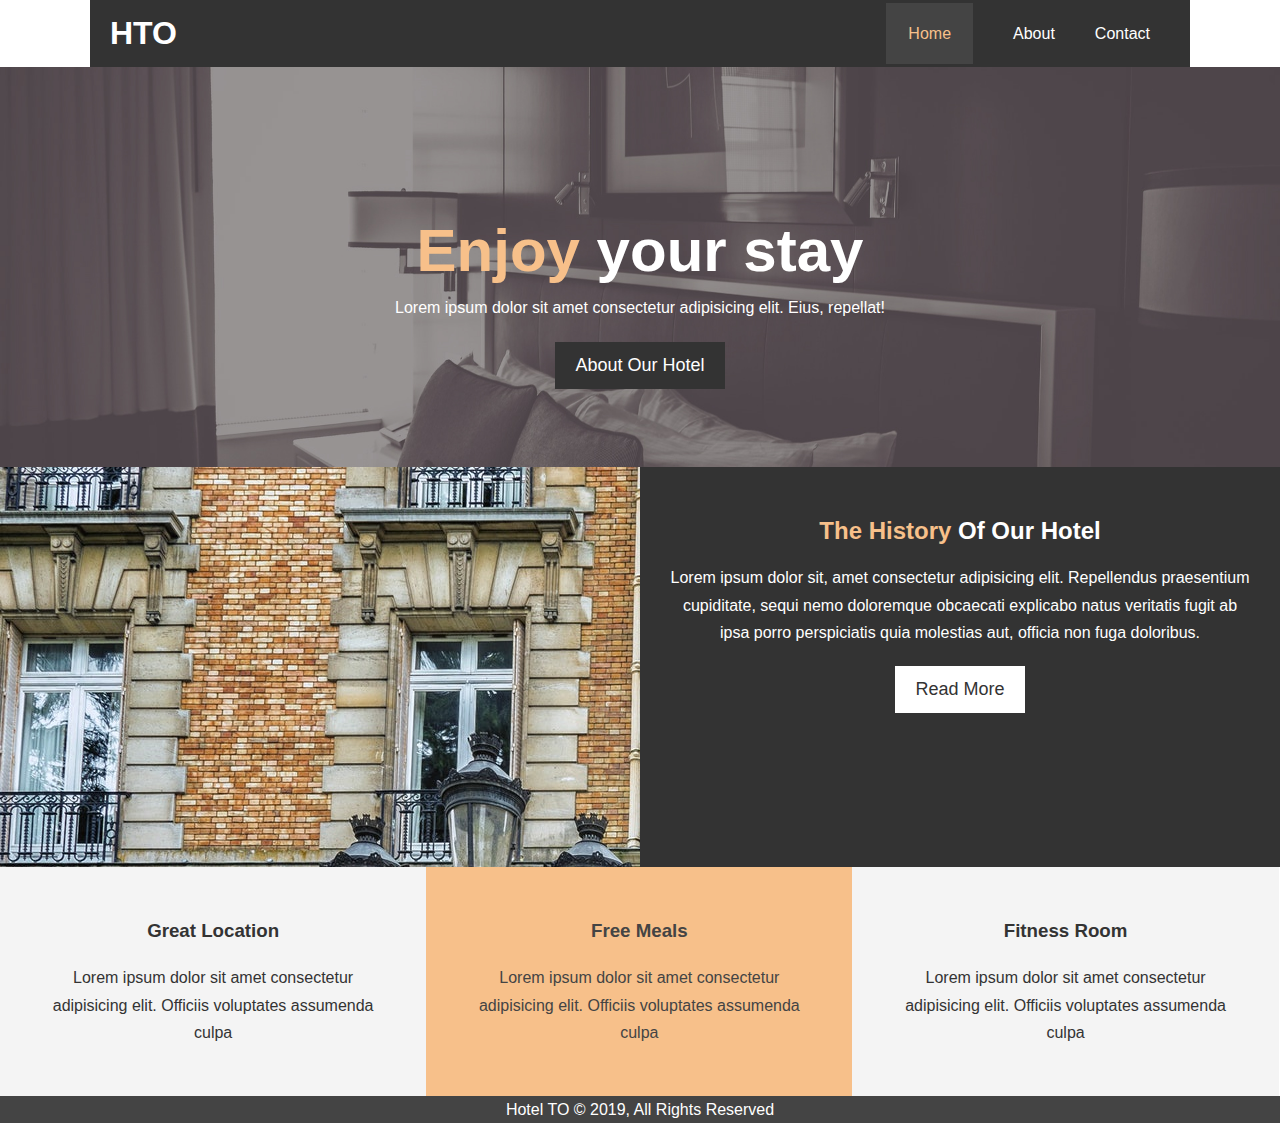
<file: index.html>
<!DOCTYPE html>
<html lang="en">
  <head>
    <meta charset="UTF-8" />
    <meta name="viewport" content="width=device-width, initial-scale=1.0" />
    <meta http-equiv="X-UA-Compatible" content="ie=edge" />
    <meta name="description" content="Welcome to the most extraordinary hotel in Toronto, Ontario">
  <meta name="keywords" content="hotel,toronto,hotel" >
    <link rel="stylesheet" href="css/style.css" />
    <link
      rel="stylesheet"
      href="https://use.fontawesome.com/releases/v5.8.2/css/all.css"
      integrity="sha384-oS3vJWv+0UjzBfQzYUhtDYW+Pj2yciDJxpsK1OYPAYjqT085Qq/1cq5FLXAZQ7Ay"
      crossorigin="anonymous"
    />
    <title>Hotel TO | Welcome</title>
  </head>
  <body>
    <header>
      <nav id="nav-header">
        <div class="container bg-dark">
          <h1 class="logo"><a href="index.html">HTO</a></h1>
          <ul>
            <li><a class="current" href="index.html">Home</a></li>
            <li><a href="about.html">About</a></li>
            <li><a href="contact.html">Contact</a></li>
          </ul>
        </div>
      </nav>
      <div class="clr"></div>
      <section id="showcase">
        <div class="container">
          <div class="showcase-content">
            <h1><span class="primary-text">Enjoy</span> your stay</h1>
            <p>
              Lorem ipsum dolor sit amet consectetur adipisicing elit. Eius,
              repellat!
            </p>
            <button class="btn">About Our Hotel</button>
          </div>
        </div>
      </section>
    </header>
    <section id="home-info" class="bg-dark">
      <div class="info-image"></div>
      <div class="info-content">
        <h2><span class="primary-text">The History</span> Of Our Hotel</h2>
        <p>
          Lorem ipsum dolor sit, amet consectetur adipisicing elit. Repellendus
          praesentium cupiditate, sequi nemo doloremque obcaecati explicabo
          natus veritatis fugit ab ipsa porro perspiciatis quia molestias aut,
          officia non fuga doloribus.
        </p>
        <button class="btn btn-light">Read More</button>
      </div>
    </section>
    <section id="features">
      <div class="box bg-light">
        <i class="fas fa-hotel fa-3x"></i>
        <h3>Great Location</h3>
        <p>
          Lorem ipsum dolor sit amet consectetur adipisicing elit. Officiis
          voluptates assumenda culpa
        </p>
      </div>
      <div class="box bg-primary">
        <i class="fas fa-utensils fa-3x"></i>
        <h3>Free Meals</h3>
        <p>
          Lorem ipsum dolor sit amet consectetur adipisicing elit. Officiis
          voluptates assumenda culpa
        </p>
      </div>
      <div class="box bg-light">
        <i class="fas fa-dumbbell fa-3x"></i>
        <h3>Fitness Room</h3>
        <p>
          Lorem ipsum dolor sit amet consectetur adipisicing elit. Officiis
          voluptates assumenda culpa
        </p>
      </div>
    </section>
    <div class="clr"></div>
    <footer id="main-footer">
      <p>Hotel TO &copy; 2019, All Rights Reserved</p>
    </footer>
  </body>
</html>
</file>
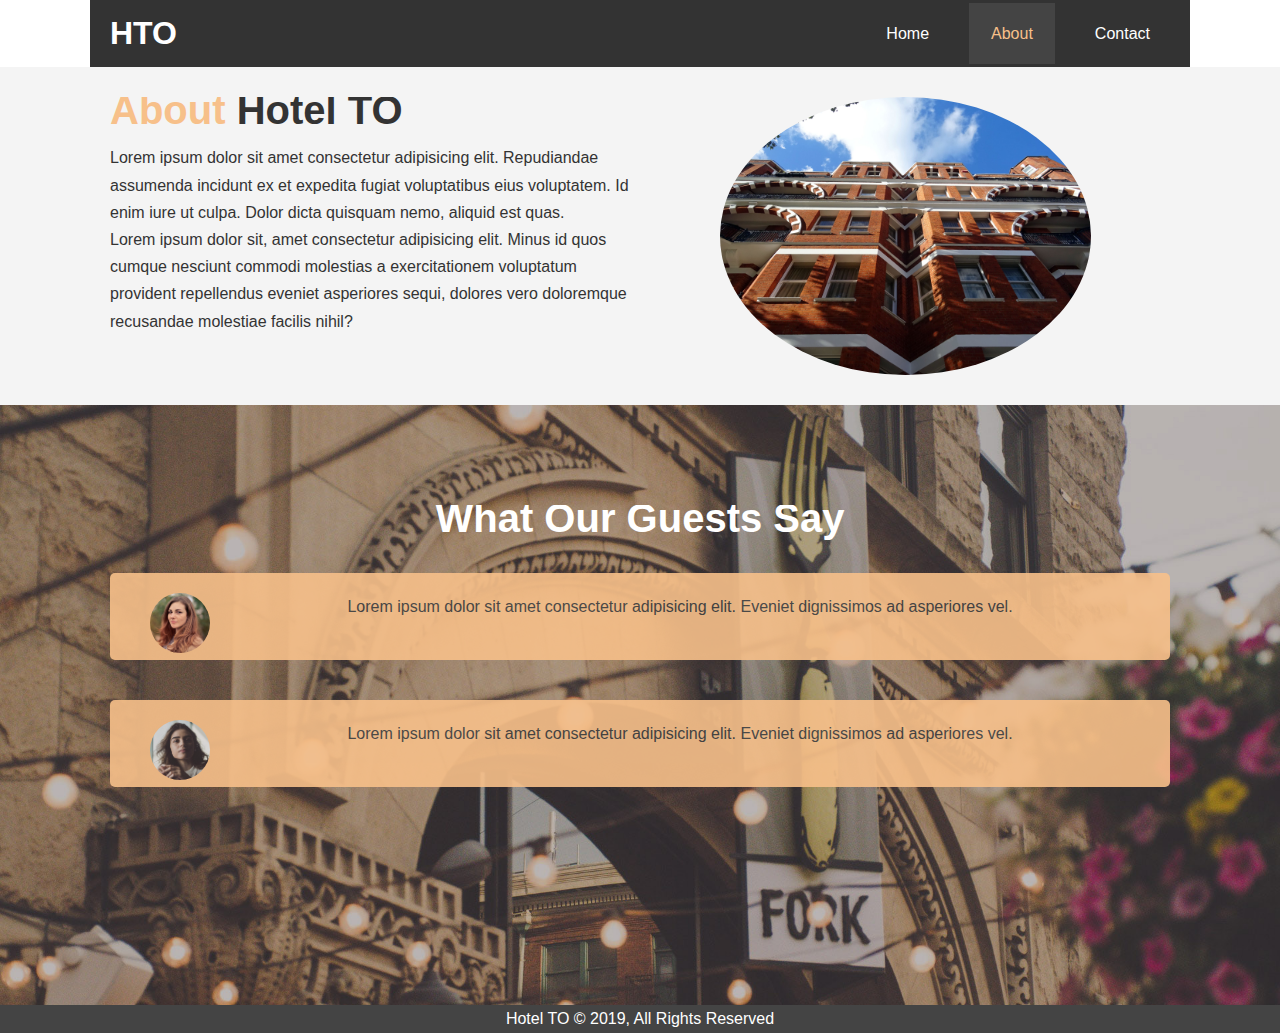
<file: about.html>
<!DOCTYPE html>
<html lang="en">
  <head>
    <meta charset="UTF-8" />
    <meta name="viewport" content="width=device-width, initial-scale=1.0" />
    <meta http-equiv="X-UA-Compatible" content="ie=edge" />
    <meta
      name="description"
      content="Welcome to the most extraordinary hotel in Toronto, Ontario"
    />
    <meta name="keywords" content="hotel,toronto,hotel" />
    <link rel="stylesheet" href="css/style.css" />
    <title>Hotel TO | Welcome</title>
  </head>
  <body>
    <header>
      <nav id="nav-header">
        <div class="container bg-dark">
          <h1 class="logo"><a href="index.html">HTO</a></h1>
          <ul>
            <li><a href="index.html">Home</a></li>
            <li><a class="current" href="about.html">About</a></li>
            <li><a href="contact.html">Contact</a></li>
          </ul>
        </div>
      </nav>
      <div class="clr"></div>
      <section id="about-showcase" class="bg-light py-3">
        <div class="container">
          <div class="about-showcase-content">
            <h1><span class="primary-text">About</span> Hotel TO</h1>
            <p>
              Lorem ipsum dolor sit amet consectetur adipisicing elit.
              Repudiandae assumenda incidunt ex et expedita fugiat voluptatibus
              eius voluptatem. Id enim iure ut culpa. Dolor dicta quisquam nemo,
              aliquid est quas.
            </p>
            <p>
              Lorem ipsum dolor sit, amet consectetur adipisicing elit. Minus id
              quos cumque nesciunt commodi molestias a exercitationem voluptatum
              provident repellendus eveniet asperiores sequi, dolores vero
              doloremque recusandae molestiae facilis nihil?
            </p>
          </div>
          <div class="about-showcase-photo">
            <img src="/img/photo-2.jpg" alt="Hotel" />
          </div>
        </div>
      </section>
    </header>
    <div class="clr"></div>
    <div id="testimonials" class="py-3">
      <div class="container">
        <h2 class="l-heading">What Our Guests Say</h2>
        <div class="testimonial bg-primary">
          <img src="/img/person-1.jpg" alt="Samantha" />
          <p>
            Lorem ipsum dolor sit amet consectetur adipisicing elit. Eveniet
            dignissimos ad asperiores vel.
          </p>
        </div>
        <div class="testimonial bg-primary">
          <img src="/img/person-2.jpg" alt="Sanata" />
          <p>
            Lorem ipsum dolor sit amet consectetur adipisicing elit. Eveniet
            dignissimos ad asperiores vel.
          </p>
        </div>
      </div>
    </div>
    <footer id="main-footer">
      <p>Hotel TO &copy; 2019, All Rights Reserved</p>
    </footer>
  </body>
</html>
</file>
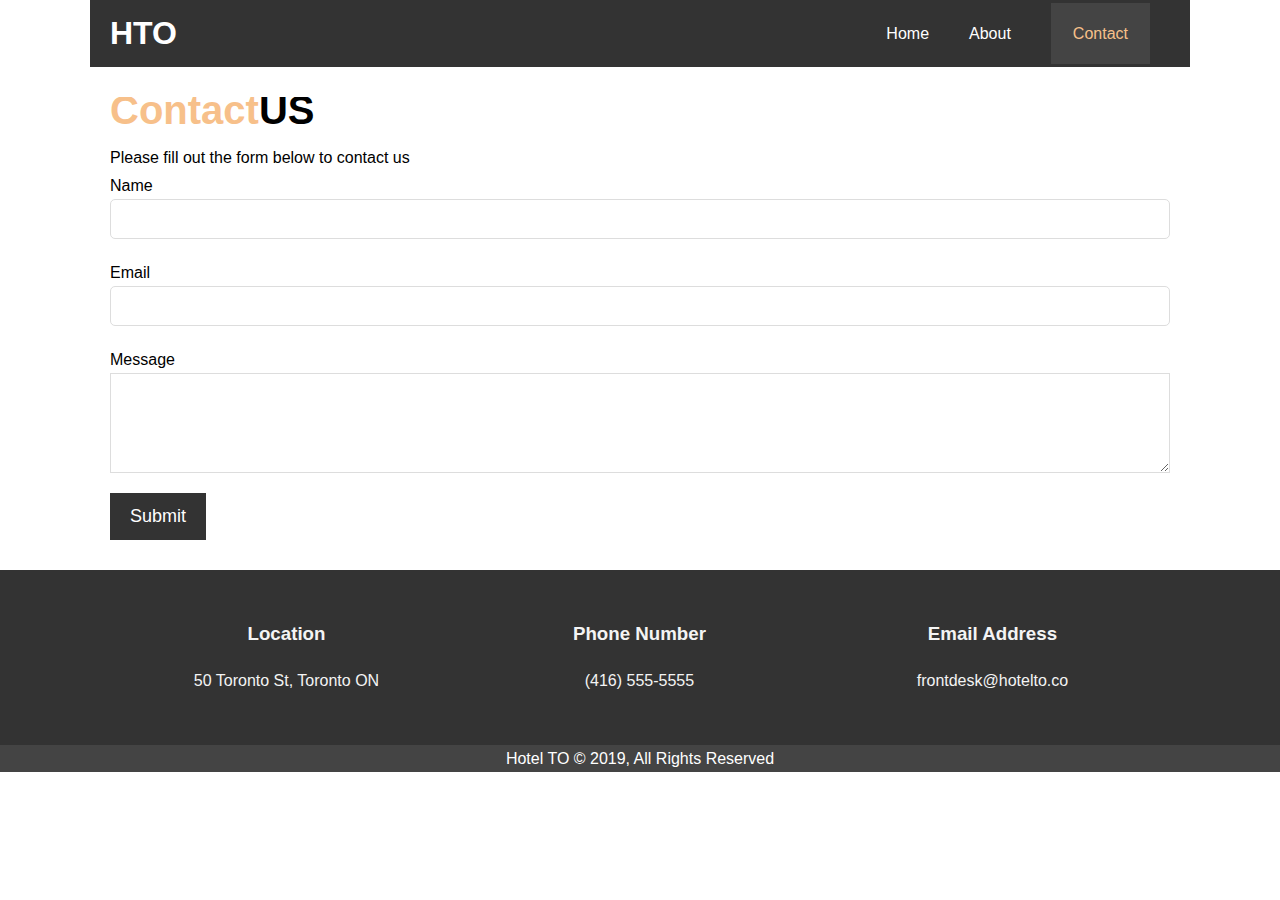
<file: contact.html>
<!DOCTYPE html>
<html lang="en">
  <head>
    <meta charset="UTF-8" />
    <meta name="viewport" content="width=device-width, initial-scale=1.0" />
    <meta http-equiv="X-UA-Compatible" content="ie=edge" />
    <meta
      name="description"
      content="Welcome to the most extraordinary hotel in Toronto, Ontario"
    />
    <meta name="keywords" content="hotel,toronto,hotel" />
    <link rel="stylesheet" href="css/style.css" />
    <link
      rel="stylesheet"
      href="https://use.fontawesome.com/releases/v5.8.2/css/all.css"
      integrity="sha384-oS3vJWv+0UjzBfQzYUhtDYW+Pj2yciDJxpsK1OYPAYjqT085Qq/1cq5FLXAZQ7Ay"
      crossorigin="anonymous"
    />
    <title>Hotel TO | Welcome</title>
  </head>
  <body>
    <header>
      <nav id="nav-header">
        <div class="container bg-dark">
          <h1 class="logo"><a href="index.html">HTO</a></h1>
          <ul>
            <li><a href="index.html">Home</a></li>
            <li><a  href="about.html">About</a></li>
            <li><a class="current" href="contact.html">Contact</a></li>
          </ul>
        </div>
      </nav>
      <div class="clr"></div>
    </header>
    <div class="clr"></div>
    <section id="contact-form" class="py-3">
      <div class="container">
        <h2 class="l-heading"><span class="primary-text">Contact</span>US</h2>
        <p></p>Please fill out the form below to contact us</p> 
        <form action="process.php">
          <div class="form-group">
            <label for="name">Name</label>
            <input type="text" name="name" id="name">
          </div>
          <div class="form-group">
              <label for="email">Email</label>
              <input type="email" name="email" id="email">
          </div>
            <div class="form-group">
                <label for="message">Message</label>
                <textarea name="message" id="message"></textarea>
            </div>
            <button class="btn">Submit</button>
        </form>
      </div>
    </section>
    <section id="contact-info" class="bg-dark">
        <div class="container">
          <div class="box">
            <i class="fas fa-hotel fa-3x"></i>
            <h3>Location</h3>
            <p>50 Toronto St, Toronto ON</p>  
        </div>
        <div class="box">
          <i class="fas fa-phone fa-3x"></i>
          <h3>Phone Number</h3>
          <p>(416) 555-5555</p>  
      </div>
      <div class="box">
        <i class="fas fa-envelope fa-3x"></i>
        <h3>Email Address</h3>
        <p>frontdesk@hotelto.co</p>  
    </div>
        </div>
      </section>
    <footer id="main-footer">
      <p>Hotel TO &copy; 2019, All Rights Reserved</p>
    </footer>
  </body>
</html>
</file>
<file: css/style.css>
* {
  margin: 0;
  padding: 0;
  box-sizing: border-box;
}

body {
  font-family: 'Segoe UI', Tahoma, Geneva, Verdana, sans-serif;
  font-size: 16px;
  line-height: 1.7em
}

h1,h2,h3 {
  padding-bottom: 20px; 
}


a {
  text-decoration: none;
  cursor: pointer;
  color: white;

}

.container {
  padding: 0 20px;
  overflow: auto;
  max-width: 1100px;
  margin: auto;

}
/** 
 * Homepage 
 */

/* Header -- Navbar */
.logo {
  padding-top:20px;
  color: white;
  float: left;
}

#nav-header ul {
  float: right;
}
#nav-header ul li {
  float:left;
  list-style: none;
  padding: 20px;
  text-align: center;
  
}


#nav-header ul li a.current {
  padding:22px;
  color: #f7c08a;
  background: #444444
}
/* Header -- Showcase */
#showcase {
  background: url('../img/showcase.jpg') no-repeat center center/cover;
  height: 400px;
}
#showcase .showcase-content {
  padding-top: 170px;
  text-align: center;
  color: #fff;
}

#showcase .showcase-content h1 {
  font-size: 60px;
  padding-bottom: 30px;
}
#showcase .showcase-content p {
  padding-bottom: 20px;
}
/* Info Section */
#home-info {
  height: 400px;
}
#home-info .info-image {
  background: url('../img/photo-1.jpg') no-repeat;
  width: 50%;
  min-height: 100%;
  float: left;
  
}

#home-info .info-content {
  padding: 50px 30px;
  text-align: center;
  color: #fff;
  float: right;
  width: 50%;
}

#home-info .info-content p {
  padding-bottom: 20px;
}

/* Features Section */

/* Footer */

#main-footer {
  /* padding: 20px; */
  text-align: center;
  color:#fff;
  background:#444444;

}

/** 
 * About Page
 **/
 
 /* #about-showcase {
  height: 400px;
 } */
#about-showcase .about-showcase-content {
  width: 50%;
  float: left;
  min-height: 100%;
}
#about-showcase .about-showcase-content h1 {
  font-size: 40px;
}
#about-showcase .about-showcase-photo {
  float: right;
  width: 50%;
  min-height: 100%;
}
#about-showcase .about-showcase-photo img {
  display: block;
  margin: auto;
  width: 70%;
  border-radius: 50%;
}

/* Testimonials */
#testimonials {
  background: url('../img/test-bg.jpg') no-repeat center center/cover;
  height: 600px;
  padding-top: 100px;
  text-align: center;
}
#testimonials h2 {
  padding-bottom: 40px;
  color: white;
}
#testimonials .testimonial {
  border-radius: 5px;
  padding: 20px 40px 40px 40px;
  margin-bottom: 40px;
  opacity: 0.9;
}
#testimonials .testimonial img {
  float: left;
  width: 60px;
  margin-right: 20px;
  border-radius: 50%;
  
}

/* Contact Page */

/* Contact Form */

#contact-form .form-group label {
  display: block;
}
#contact-form .form-group input, #contact-form .form-group textarea {
  display:block;
  margin-bottom: 20px;
  width: 100%;
  border: 1px #ddd solid;
}
#contact-form .form-group input {
  height: 40px;
  border-radius: 5px;
}
#contact-form .form-group textarea {
  height: 100px;
}
#contact-form .form-group input:focus,#contact-form .form-group textarea:focus  {
  outline: none;
  border-color: #f7c08a;
}
/* Utility Classes */
.clr {
  clear: both;
}
.box {
  float:left;
    width: 33.3%;
    text-align: center;
    padding: 50px;
  }

/* backgrounds */
.bg-dark {
  background: #333333;
  color: #f4f4f4;
}

.bg-light {
  background: #f4f4f4;
  color: #333333;
}

.bg-primary {
  background: #f7c08a;
  color:#444444;
}
/* text colors */
.primary-text {
  color: #f7c08a;
}
/* headings */

.l-heading {
  font-size: 40px;
}
/* Buttons */

.btn {
  font-size: 18px;
  background-color: #333333;
  padding: 13px 20px;
  border: 1px;
  cursor: pointer;
  color: #fff;
}

.btn-light {
  background: #fff;
  color: #333333;
}
.btn:hover {
  color: #f7c08a;
}

/* Different paddings */

.py-1 {
  padding: 10px 0;
}

.py-3 {
  padding: 30px 0;
}
</file>
